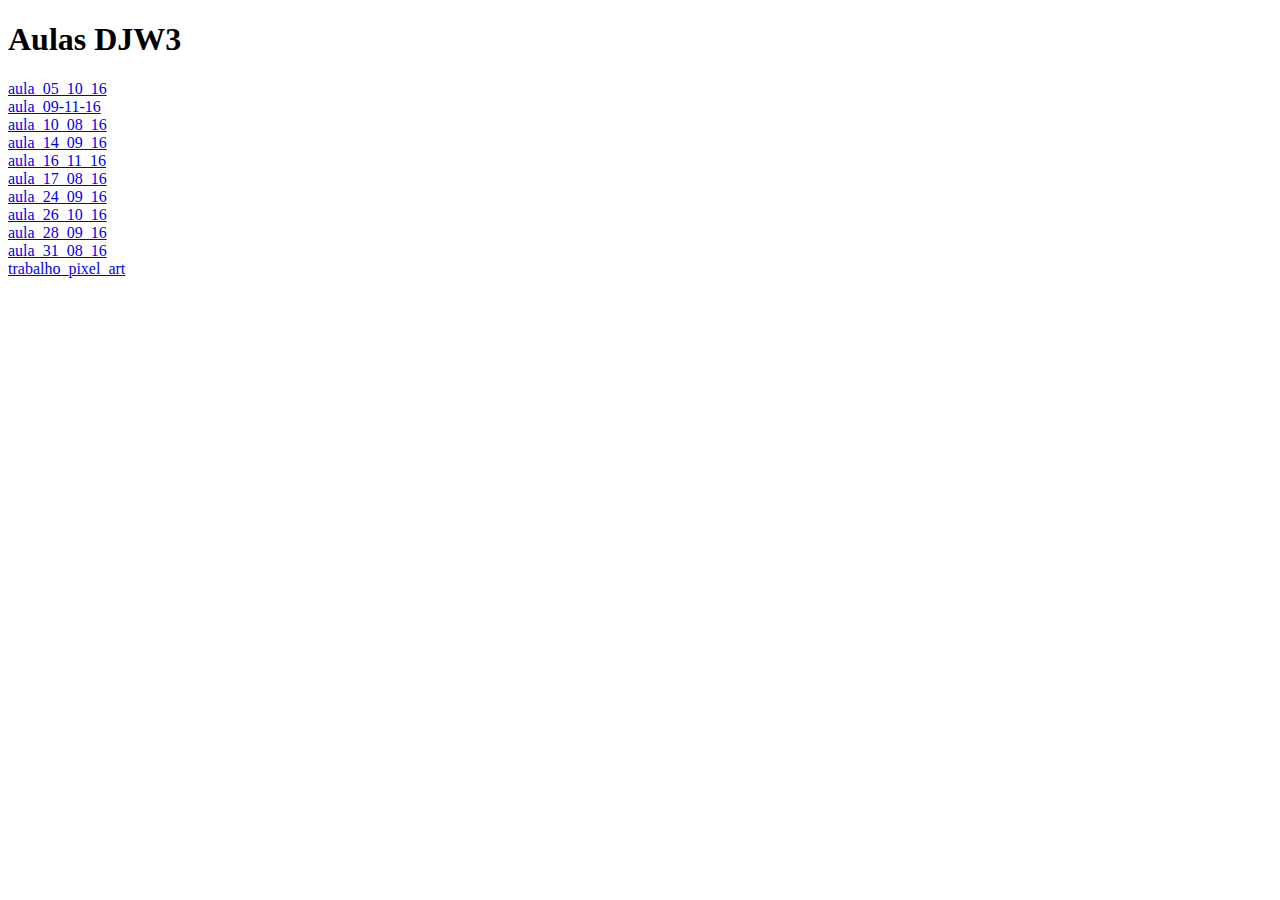
<file: index.html>
<!DOCTYPE html>
<html lang="pt-BR">
<head>
    <meta charset="UTF-8">
    <meta name="viewport" content="width=device-width, initial-scale=1.0">
    <title>Aulas DJW3</title>
</head>
<body>
    <h1>Aulas DJW3</h1>
    <a href='./aula_05_10_16/index.html'>aula_05_10_16</a> <br>
    <a href='./aula_09-11-16/index.html'>aula_09-11-16</a> <br>
    <a href='./aula_10_08_16/index.html'>aula_10_08_16</a> <br>
    <a href='./aula_14_09_16/index.html'>aula_14_09_16</a> <br>
    <a href='./aula_16_11_16/index.html'>aula_16_11_16</a> <br>
    <a href='./aula_17_08_16/html/index.html'>aula_17_08_16</a> <br>
    <a href='./aula_24_09_16/HTML/index.html'>aula_24_09_16</a> <br>
    <a href='./aula_26_10_16/index.html'>aula_26_10_16</a> <br>
    <a href='./aula_28_09_16/index.html'>aula_28_09_16</a> <br>
    <a href='./aula_31_08_16/index.html'>aula_31_08_16</a> <br>
    <a href='./trabalho_pixel_art/index.html'>trabalho_pixel_art</a> <br>
</body>
</html>
</file>
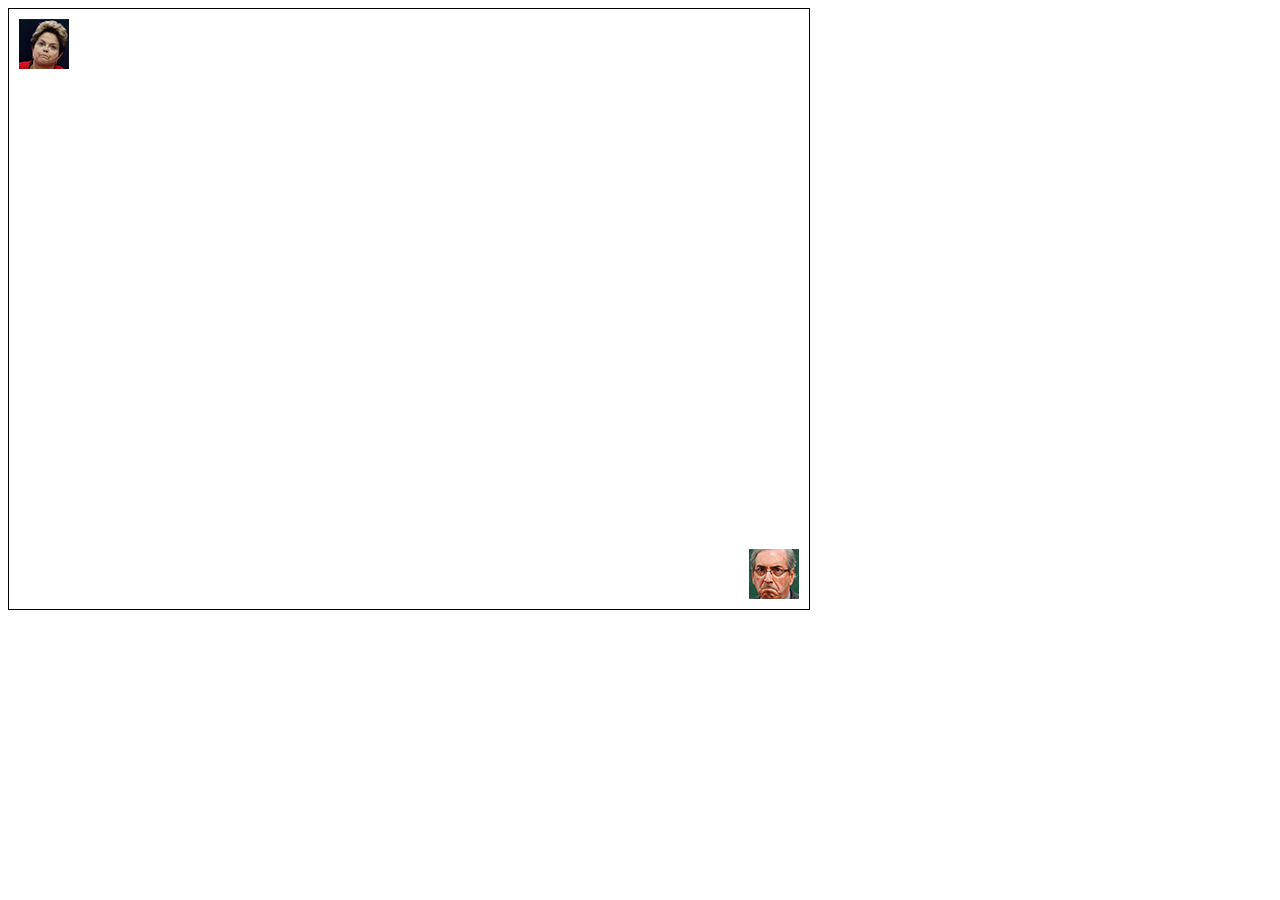
<file: aula_05_10_16/index.html>
<!DOCTYPE html>

<html>

    <head>
    
        <meta charset="UTF-8">
        <title>Tratamento de eventos</title>
    
    </head>
    
    <body>
        
        <canvas id="Game" width="800" height="600" style="border: 1px solid #000">
            Seu navegador não suporta canvas HTML5
        </canvas>
    
        <script src="logic.js"></script>
    
    </body>

</html>
</file>
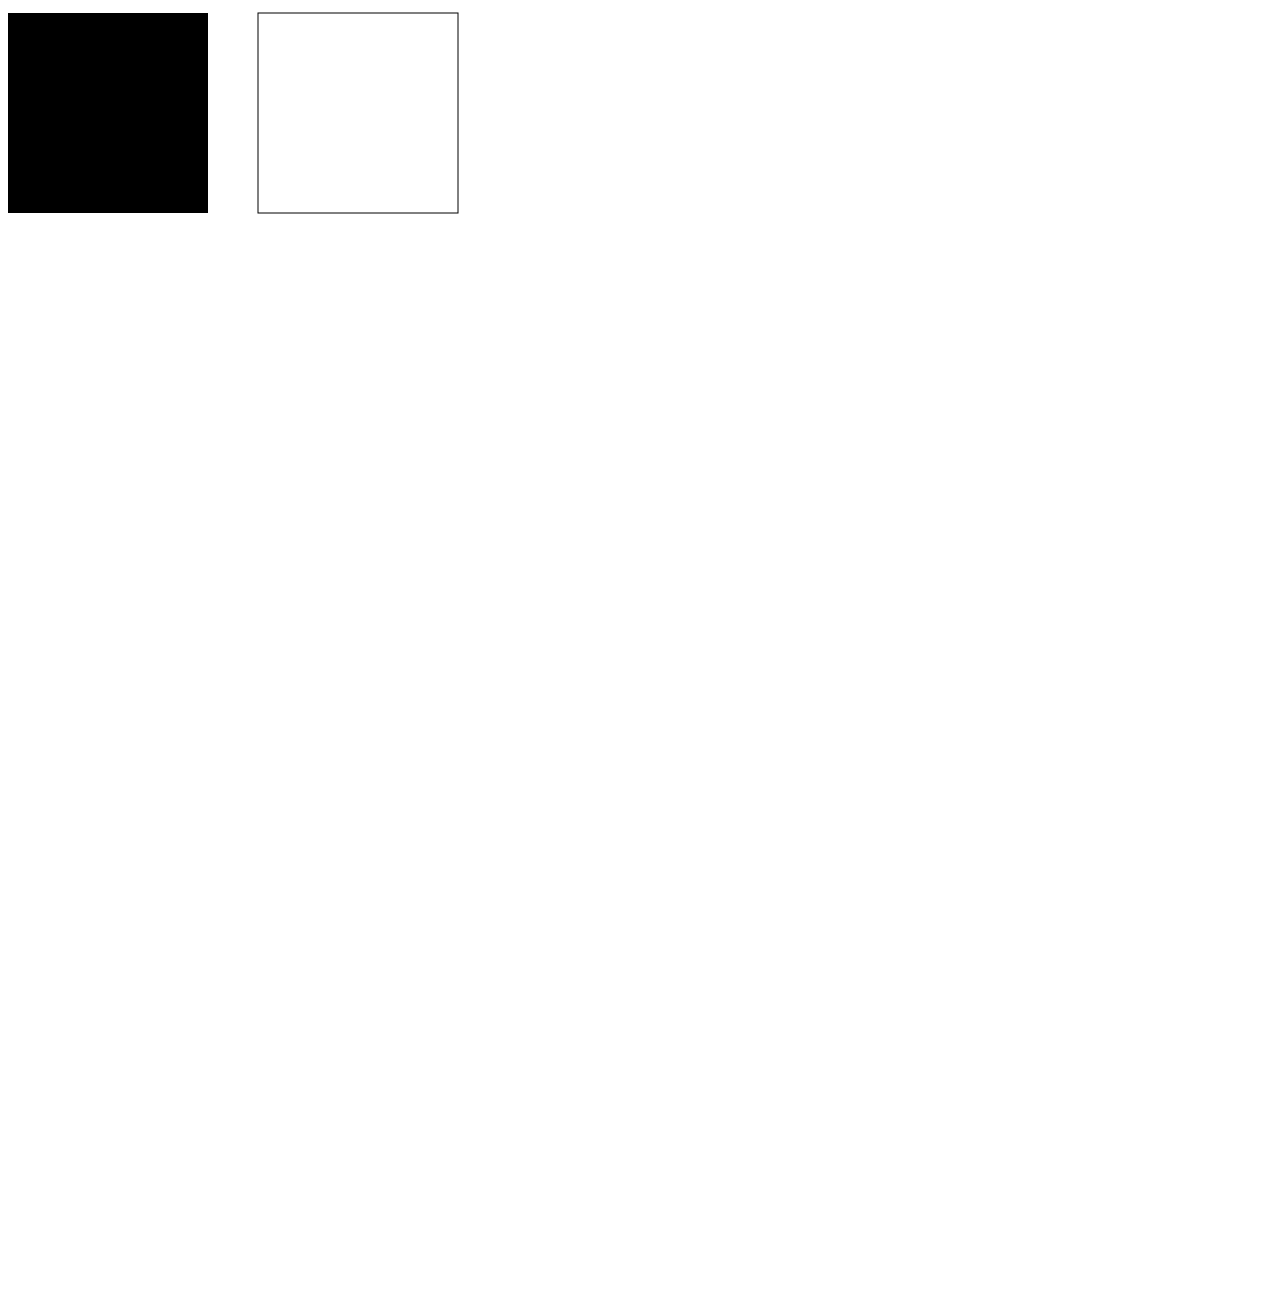
<file: aula_10_08_16/index.html>
<!DOCTYPE html>

<html>
    
    <head>
        
        <title>Alguma Coisa</title>
        
        <meta charset="ISO-8001">
    
    </head>
    
    <body>
        
        <canvas id="game" height="1280px" width="768px"></canvas>
                
        <!--Scripts-->
            <script type="text/javascript" src="js/codigo.js"></script>
    
    </body>

</html>
</file>
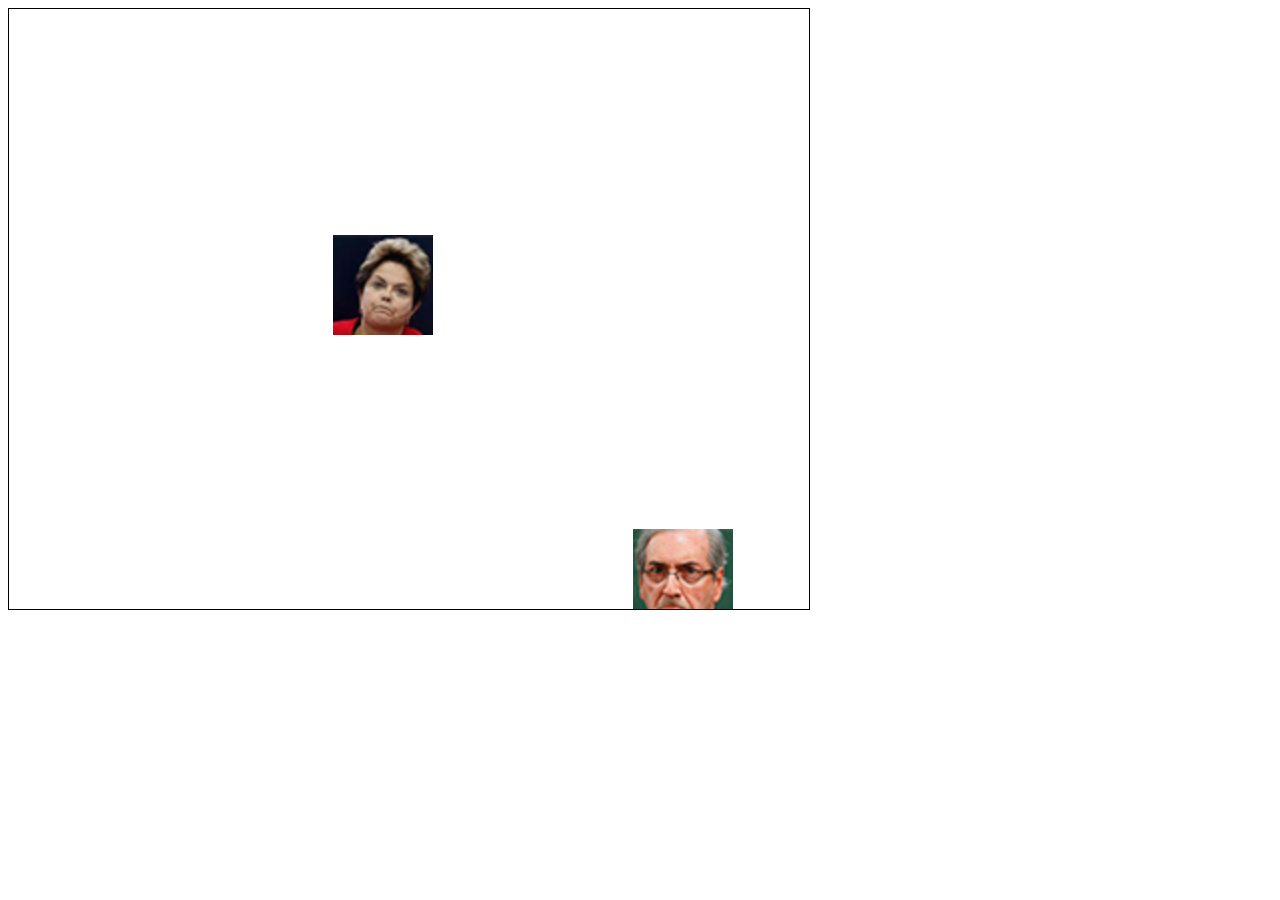
<file: aula_14_09_16/index.html>
<!DOCTYPE html>

<html>

    <head>
    
        <title>Colisão Aula 2</title>
        
        <meta charset="UTF-8">
    
    </head>
    
    <body>
        
        <canvas id="meuCanvas" width="800" height="600" style="border: 1px solid #000">
            Seu navegador não é compatível com canvas
        </canvas>
    
        <script src="logic.js"></script>
    
    </body>

</html>
</file>
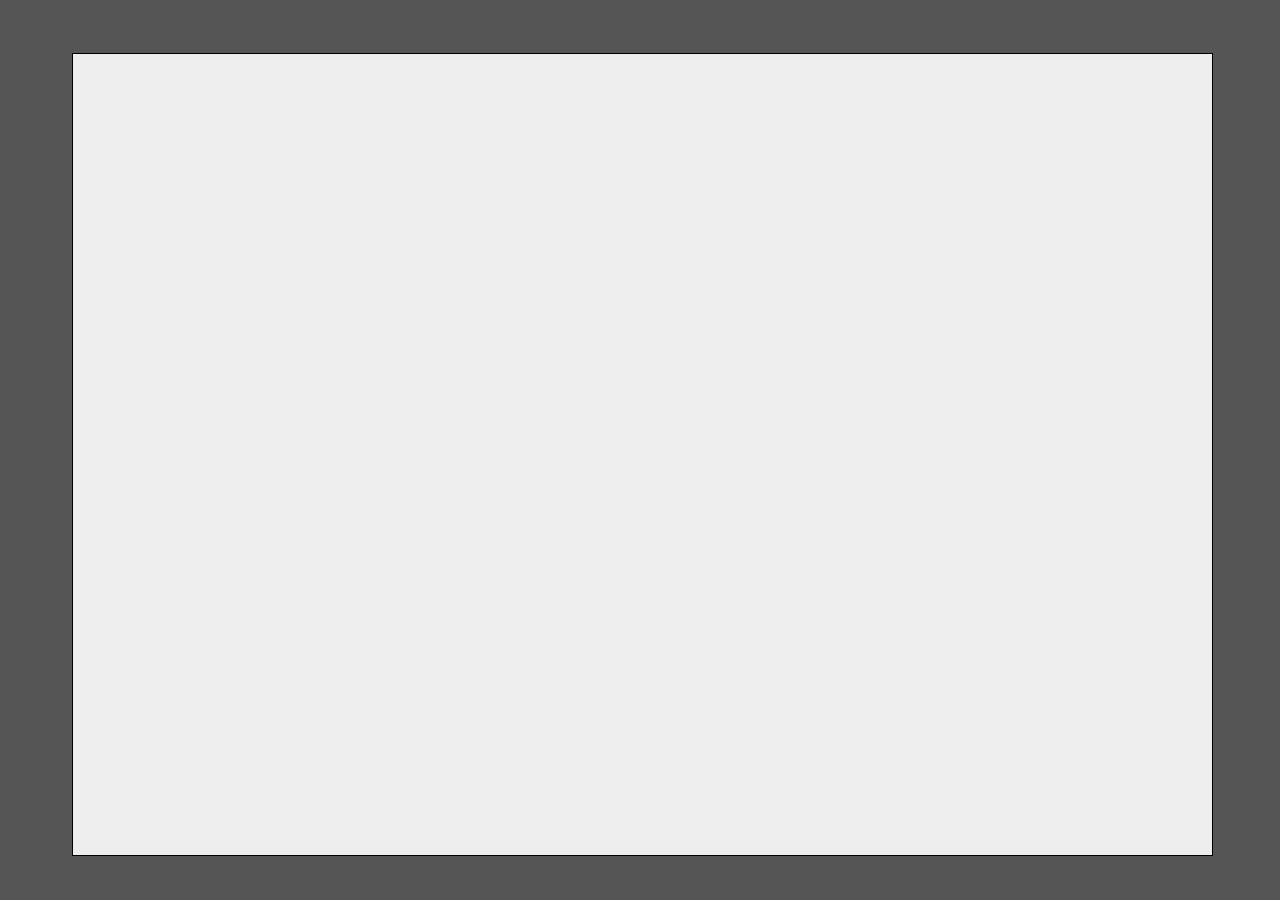
<file: aula_16_11_16/index.html>
<!DOCTYPE html>

<html>

    <head>
    
        <title>Aula de DJW3 do dia 16/11/2016</title>
        <meta charset="UTF-8"/>
        <link rel="stylesheet" href="style.css"/>
    
    </head>
    
    <body>
    
        <canvas id="canvas">
            Seu navegador não suporta canvas.
        </canvas>
        
        <script src="logic.js"></script>    
    
    </body>

</html>
</file>
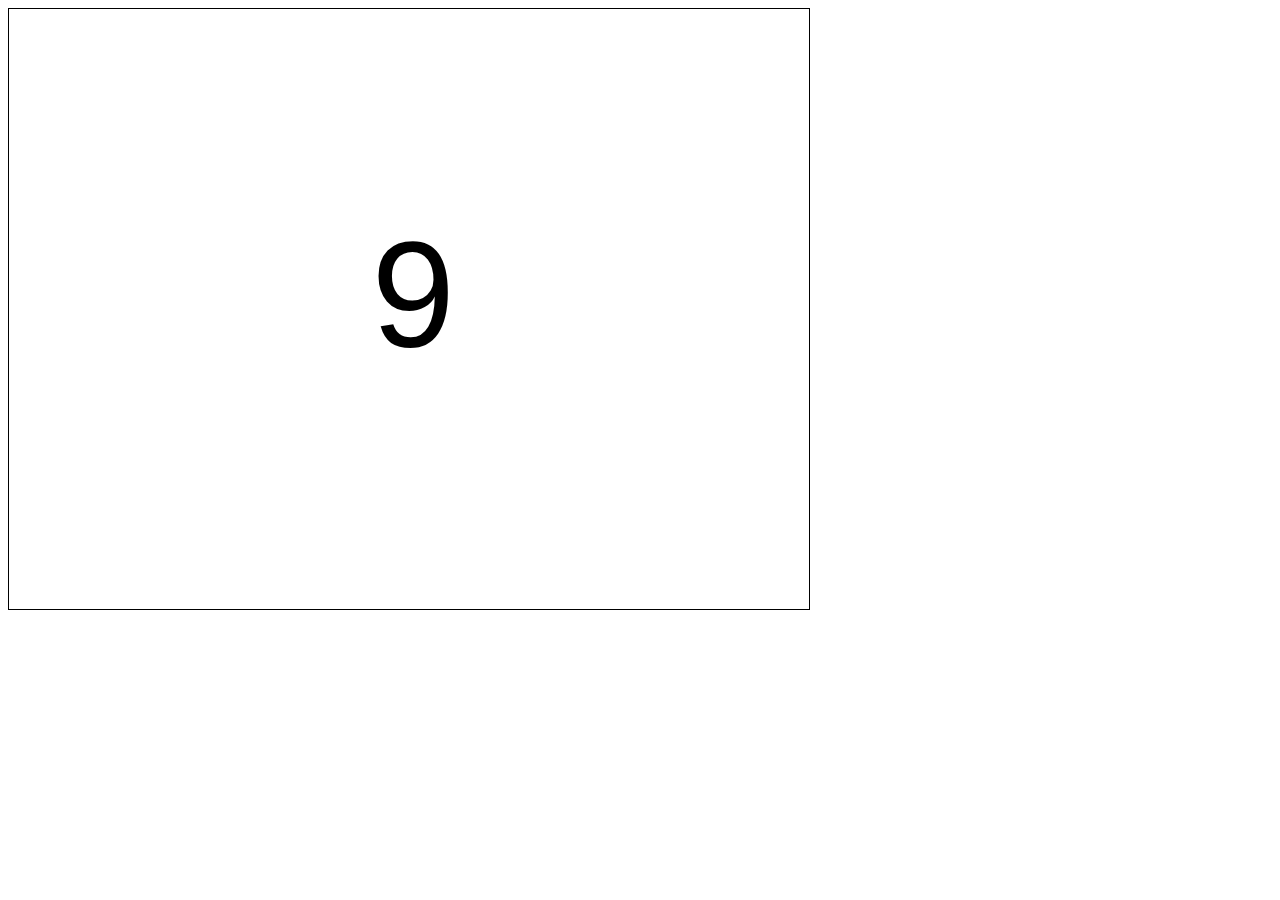
<file: aula_26_10_16/index.html>
<!DOCTYPE html>

<html>

    <head>
    
        <meta charset="UTF-8"/>
        <link rel="stylesheet" href="style.css"/>
    
    </head>
    
    <body>
    
        <canvas id="Game" width="800" height="600">
            Seu navegador não suporta canvas
        </canvas>
        
        <script src="logic.js"></script>
    
    </body>

</html>
</file>
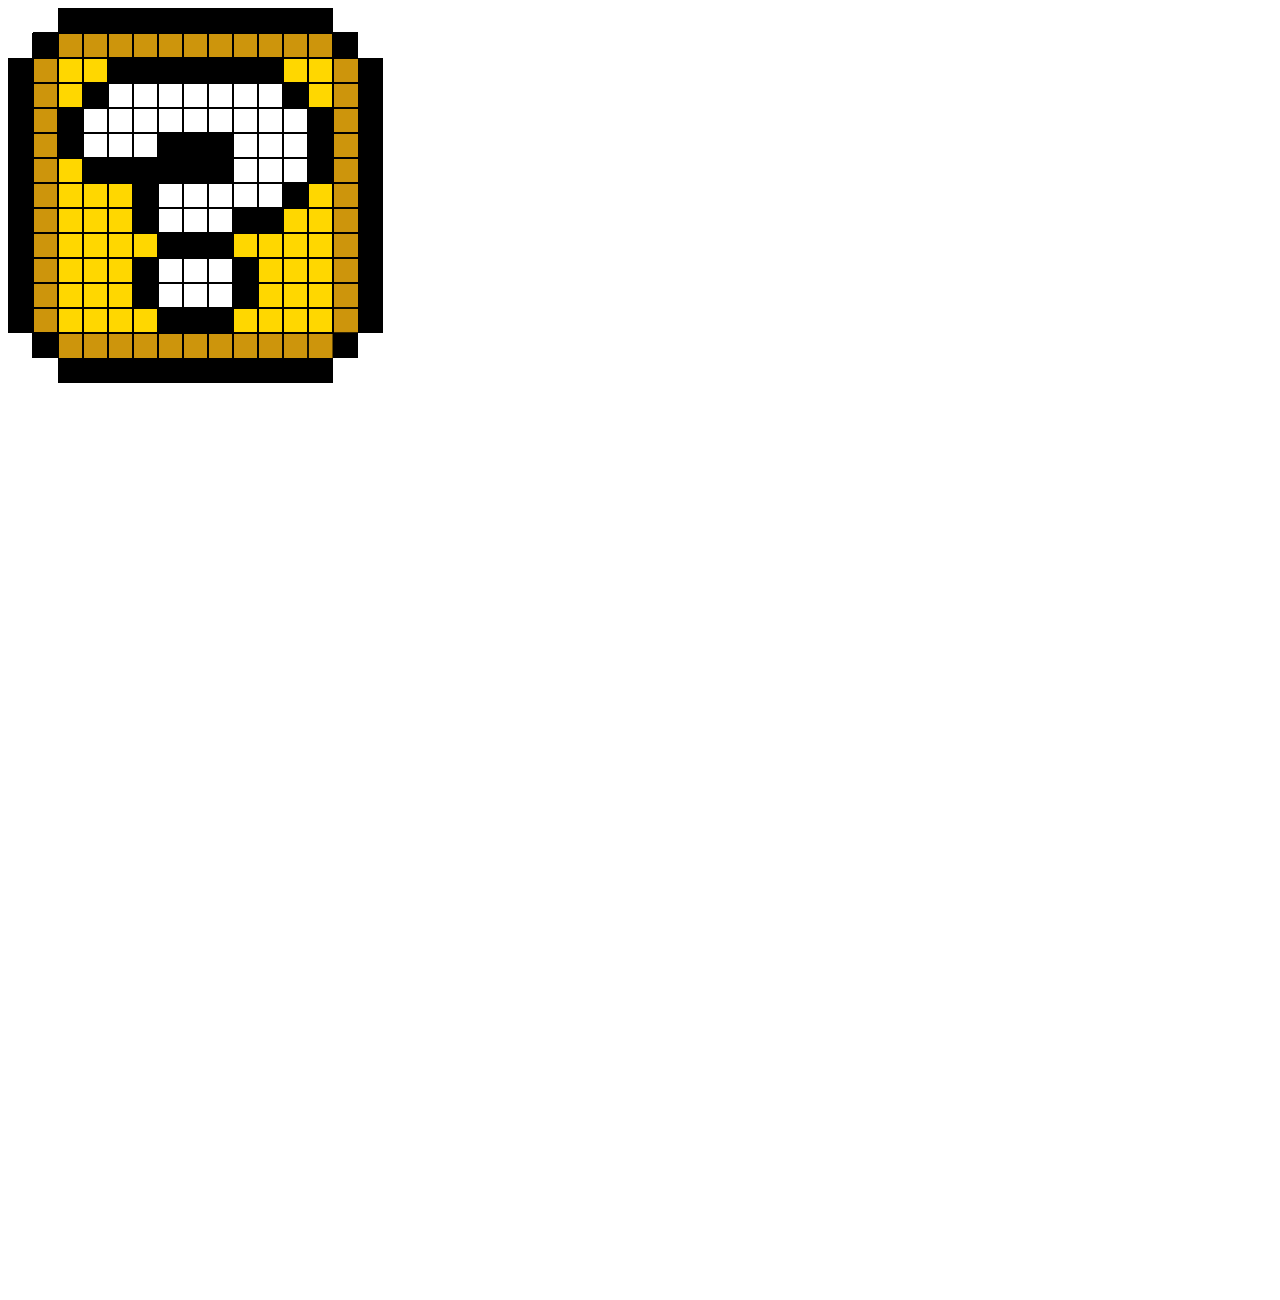
<file: trabalho_pixel_art/index.html>
<!DOCTYPE html>

<html>
    <head>
        <title>Pixel art em canvas</title>
        <meta charset="UTF-8"> 
    </head>

    <body>
        <canvas id="game" height="1280px" width="768px"></canvas>
        <script type="text/javascript" src="logic.js"></script>
    </body>

</html>
</file>
<file: aula_16_11_16/style.css>
body{
    background-color: #555;
}

#canvas{
    margin-left: 5vw;
    margin-top: 5vh;
    width: 89vw;
    height: 89vh;
    background-color: #eee;
    border: 1px solid #000;
}
</file>
<file: aula_26_10_16/style.css>
#Game {
    border: 1px solid #000;
}
</file>
